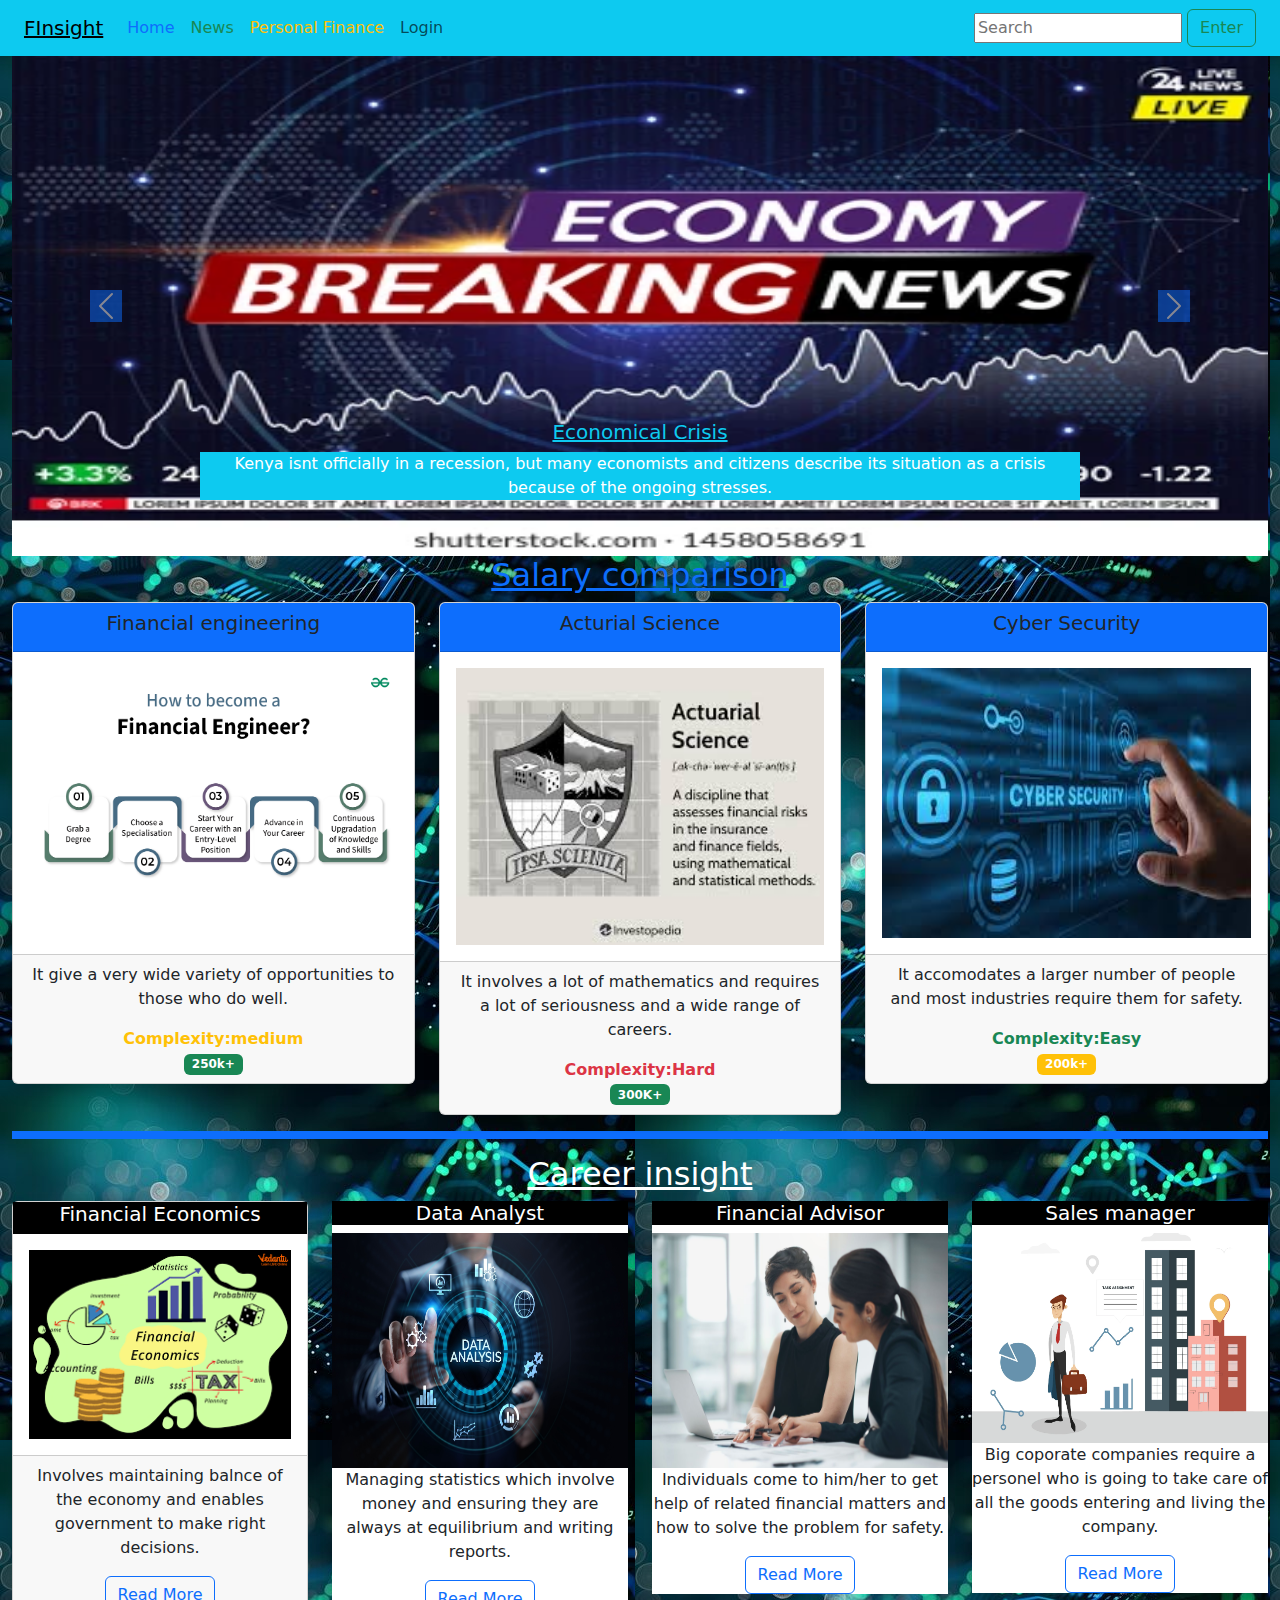
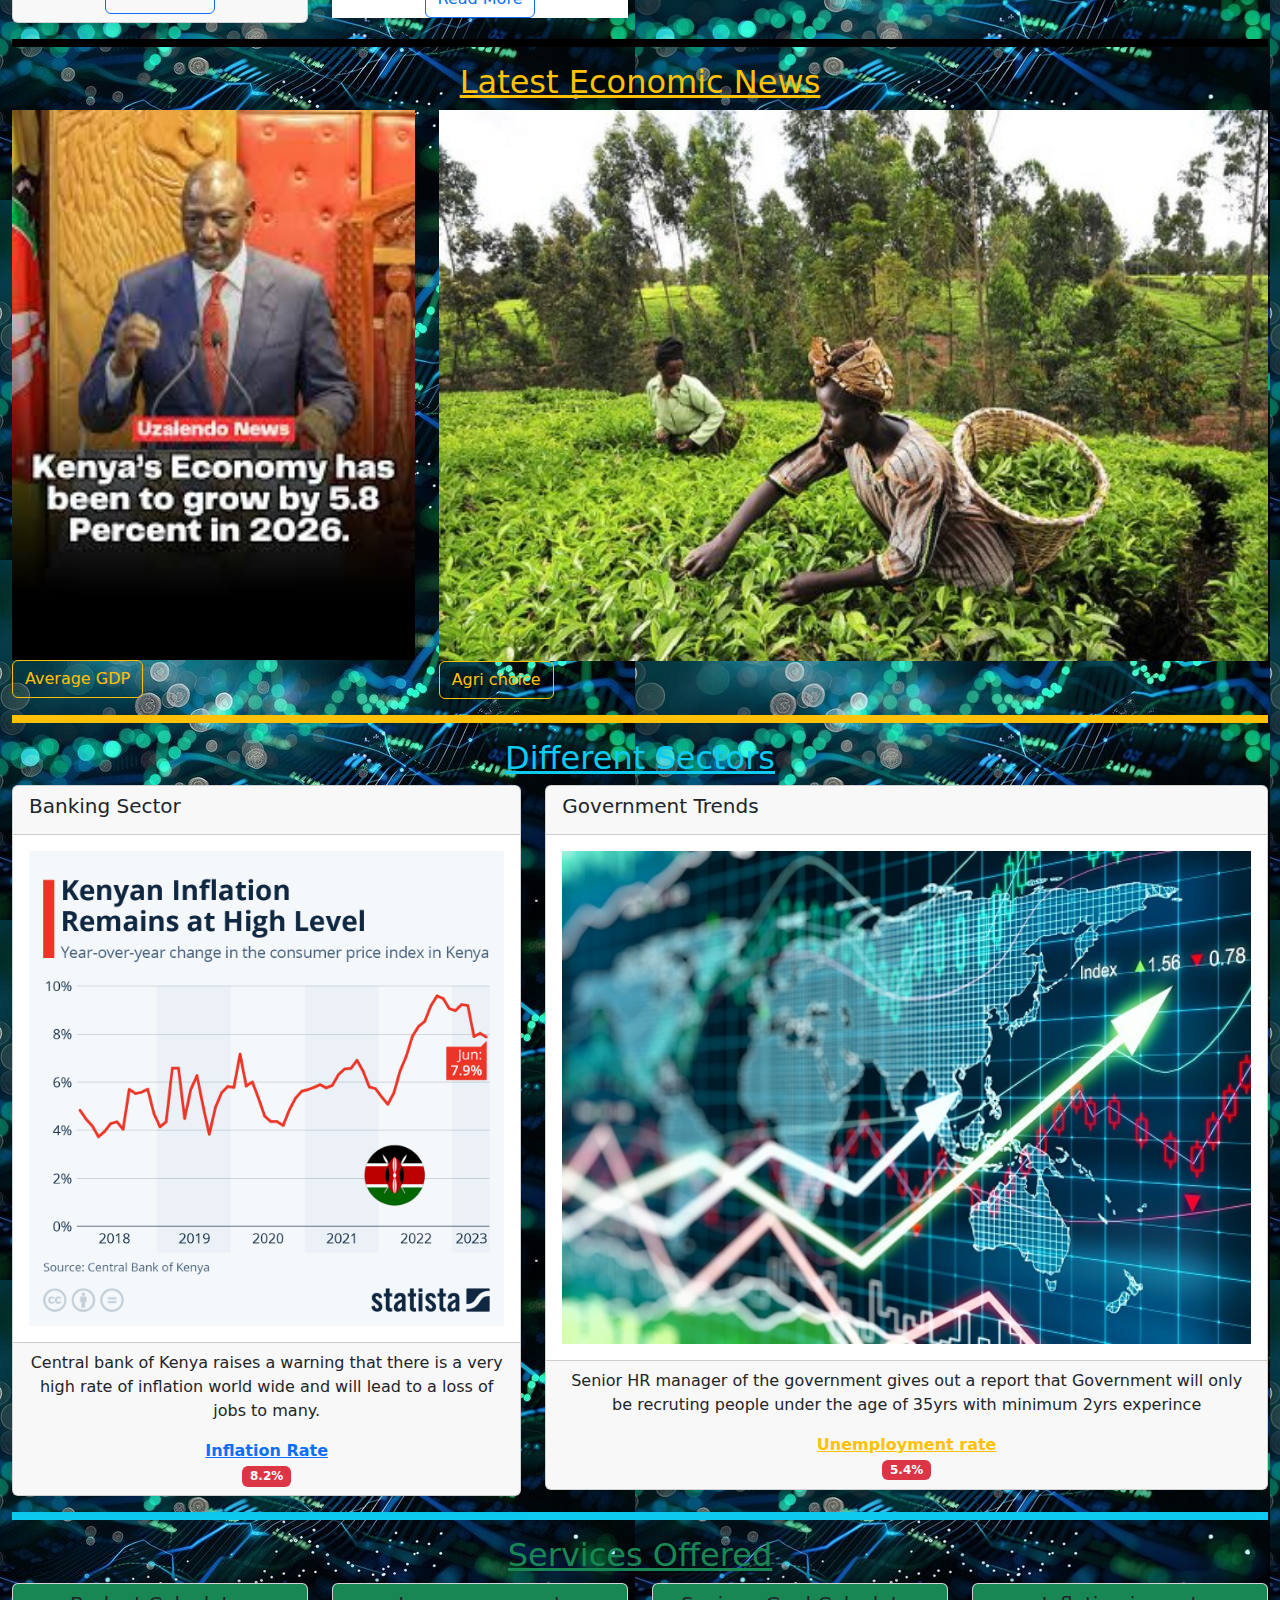
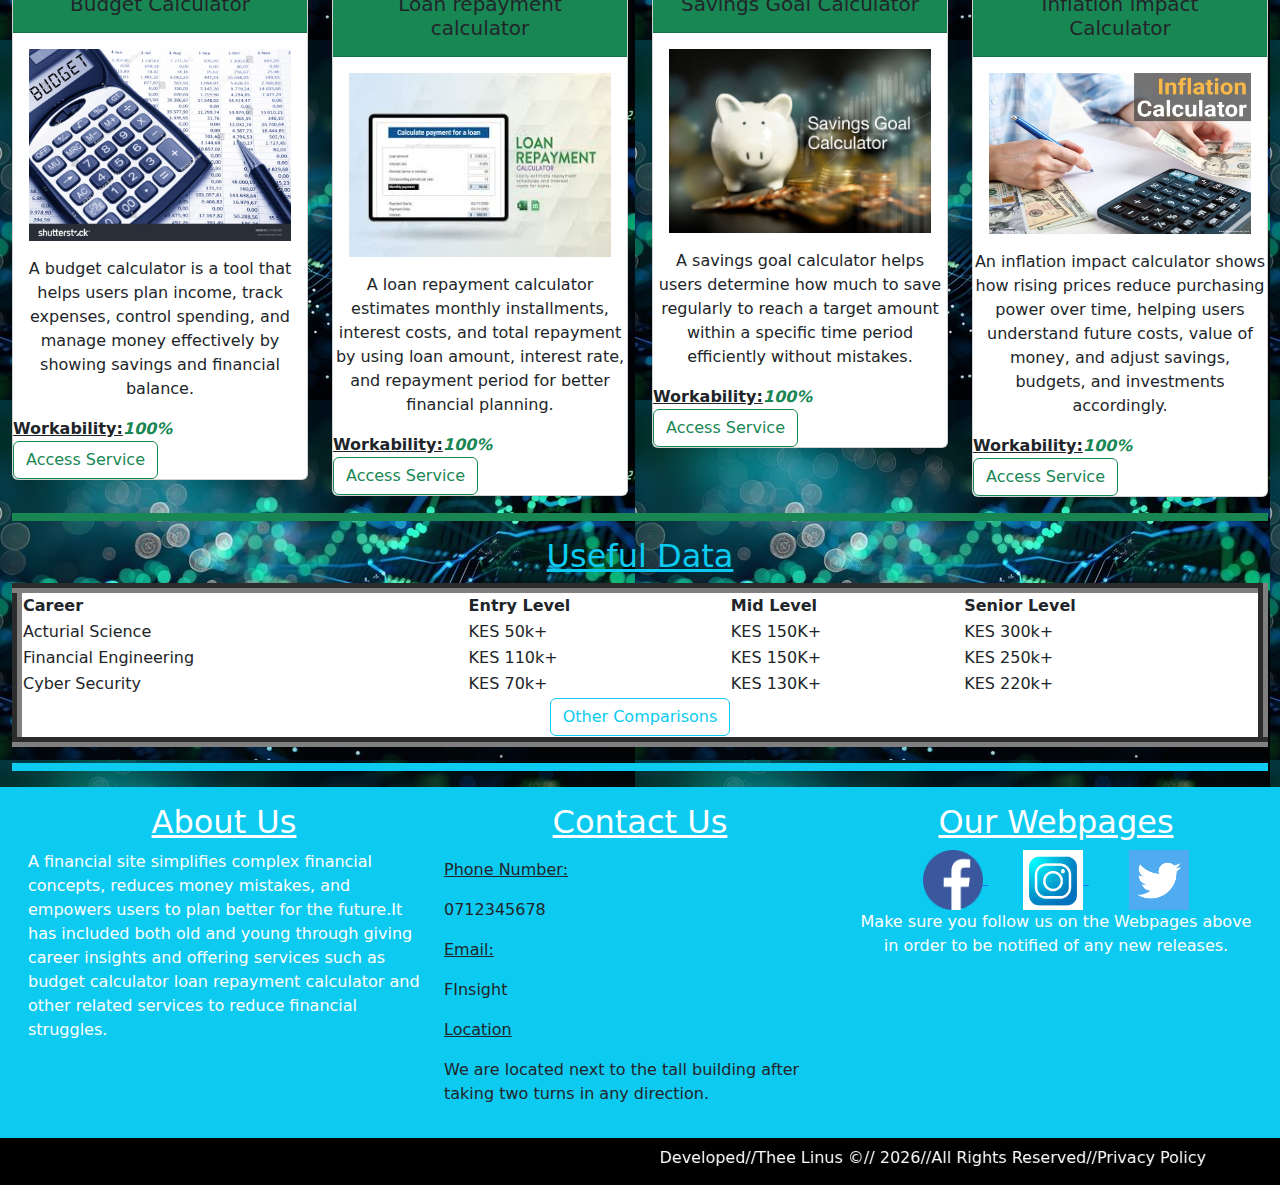
<file: index.html>
<!DOCTYPE html>
<html lang="en">

<head>
    <meta charset="UTF-8">
    <meta name="viewport" content="width=device-width, initial-scale=1.0">
    <title>Document</title>
    <link rel="stylesheet" href="css/bootstrap.css">
    <link rel="stylesheet" href="css/styles.css">
    <script src="js/bootstrap.js"></script>
</head>

<body >
    <div class="container-fluid">

        <!-- Navbar goes here         -->
          <section class="row bg-info">
            <div class="col-md-12">
                <nav class="navbar navbar-expand-lg bg-info">
  <div class="container-fluid">
    <a class="navbar-brand text-decoration-underline" href="#">FInsight</a>
    <button class="navbar-toggler" type="button" data-bs-toggle="collapse" data-bs-target="#navbarTogglerDemo02" aria-controls="navbarTogglerDemo02" aria-expanded="false" aria-label="Toggle navigation">
      <span class="navbar-toggler-icon"></span>
    </button>
    <div class="collapse navbar-collapse" id="navbarTogglerDemo02">
      <ul class="navbar-nav me-auto mb-2 mb-lg-0">
        <li class="nav-item ms-auto">
          <a class="nav-link active link-primary" aria-current="page" href="index.html">Home</a>
        </li>
        <li class="nav-item ms-auto">
          <a class="nav-link link-success" href="other.html">News</a>
        </li>
        <li class="nav-item ms-auto">
          <a class="nav-link link-warning" href="other.html">Personal Finance</a>
        </li>
         <li class="nav-item ms-auto">
          <a class="nav-link" href="login.html">Login</a>
        </li>
        
    </ul>
        <form action="" class="ms-auto">
            <input type="text" placeholder="Search" >
            <input type="submit" value="Enter" class="btn btn-outline-success">
        </form>
    </div>
  </div>
</nav>
            </div>
        </section>
        <!-- carousel goes here -->
        <section class="row">
            <div class="col-md-12">
                <div id="carouselExampleCaptions" class="carousel slide">
  <div class="carousel-indicators">
    <button type="button" data-bs-target="#carouselExampleCaptions" data-bs-slide-to="0" class="active" aria-current="true" aria-label="Slide 1"></button>
    <button type="button" data-bs-target="#carouselExampleCaptions" data-bs-slide-to="1" aria-label="Slide 2"></button>
    <button type="button" data-bs-target="#carouselExampleCaptions" data-bs-slide-to="2" aria-label="Slide 3"></button>
  </div>
  <div class="carousel-inner">
    <div class="carousel-item active">
      <img src="images/main image.webp" class="d-block w-100" alt="Main Image" width="100%" height="500px">
      <div class="carousel-caption d-none d-md-block">
        <h5 class="text-decoration-underline text-info">Economical Crisis</h5>
        <p class="bg-info">Kenya isnt officially in a recession, but many economists and citizens describe its situation as a crisis because of the ongoing stresses.</p>
      </div>
    </div>
    <div class="carousel-item">
      <img src="images/jobless figure.jpg" class="d-block w-100" alt="Jobless figure" height="500px">
      <div class="carousel-caption d-none d-md-block">
        <h5 class="text-warning text-decoration-underline">High Unemployment Rate</h5>
        <p class="bg-warning">Kenyas unemployment rate is high, especially among youth, driven by slow job creation, informality, population growth, and economic pressures.</p>
      </div>
    </div>
    <div class="carousel-item">
      <img src="images/fuel prices.jpg" class="d-block w-100" alt="Fuel Prices" width="100%" height="500px">
      <div class="carousel-caption d-none d-md-block">
        <h5 class="text-danger text-decoration-underline">Fuel Prices Sky Rocket</h5>
        <p class="bg-danger">Kenyas fuel prices remain high, driven by global oil costs, taxes, exchange rate weakness, and government price stabilization policies measures.</p>
      </div>
    </div>
  </div>
  <button class="carousel-control-prev" type="button" data-bs-target="#carouselExampleCaptions" data-bs-slide="prev">
    <span class="carousel-control-prev-icon bg-primary" aria-hidden="true"></span>
    <span class="visually-hidden">Previous</span>
  </button>
  <button class="carousel-control-next" type="button" data-bs-target="#carouselExampleCaptions" data-bs-slide="next">
    <span class="carousel-control-next-icon bg-primary" aria-hidden="true"></span>
    <span class="visually-hidden">Next</span>
  </button>
</div>
            </div>
        </section>

        <!-- section1 -->
        <h2 class="text-center text-primary"><u>Salary comparison</u></h2>
        <section class="row">
            <!-- child1  -->
            <div class="col-md-4">
                <div class="card shadow">
                    <!-- card header  -->
                    <div class="card-header bg-primary">
                        <h5 class="text-center ">Financial engineering</h5>
                    </div>
                    <!-- card body  -->
                    <div class="card-body">
                        <img src="images/Financial Engineering.png" alt="Financial Engineering" width="100%" height="270px">
                    </div>
                    <!-- card footer  -->
                    <div class="card-footer text-center">
                        <p>It give a very wide variety of opportunities to those who do well.</p>
                        <b class="text-warning">Complexity:medium</b> <br>
                        <span class="badge bg-success">250k+</span>
                    </div>
                </div>
            </div>
            <!-- child2 -->
            <div class="col-md-4">
                <div class="card shadow">

                    <!-- Card header  -->
                    <div class="card-header bg-primary">
                        <h5 class="text-center">Acturial Science</h5>
                    </div>
                    <!-- card body  -->
                    <div class="card-body">
                        <img src="images/actuarial science.jpg" alt="Acturial Science" width="100%">
                    </div>
                    <!-- card footer  -->
                    <div class="card-footer text-center">
                        <p>It involves a lot of mathematics and requires a lot of seriousness and a wide range of
                            careers.
                        </p>
                        <b class="text-danger">Complexity:Hard</b> <br>
                        <span class="badge bg-success">300K+</span>
                    </div>
                </div>
            </div>
            <!-- child3 -->
            <div class="col-md-4">
                <div class="card shadow">
                    <!-- card header  -->
                    <div class="card-header bg-primary">
                        <h5 class="text-center">Cyber Security</h5>
                    </div>
                    <!-- card body  -->
                    <div class="card-body">
                        <img src="images/cyber security.jpg" alt="Cyber Security" width="100%" height="270px">
                    </div>
                    <!-- card footer  -->
                    <div class="card-footer text-center">
                        <p>It accomodates a larger number of people and most industries require them for safety.</p>
                        <b class="text-success">Complexity:Easy</b> <br>
                        <span class="badge bg-warning">200k+</span>
                    </div>
                </div>

            </div>
        </section>
        <hr class="border border-primary border-4 opacity-100">
        <!-- end of section1 -->
        <!-- section2 -->

        <h2 class="text-center text-white"><u>Career insight</u></h2>
        <section class="row">
            <!-- child1 -->
             <div class="col-md-3">
                <div class="card shadow">

                    <!-- card header  -->
                    <div class="class-header bg-black">
                        <h5 class="text-center text-white">Financial Economics</h5>
                    </div>
                    <!-- card body  -->
                    <div class="card-body">
                        <img src="images/financial economics.png" alt="financial economics" width="100%">
                    </div>
                    <!-- card footer  -->
                    <div class="card-footer text-center">
                        <p>Involves maintaining balnce of the economy and enables government to make right decisions.</p>
                        <input type="submit" value="Read More" class="btn btn-outline-primary">
                    </div>
                </div>
             </div>
             <!-- child2 -->
               <div class="col-md-3">
                <div class="Card shadow bg-white">
                    <!-- card header  -->
                     <div class="card-header bg-black">
                        <h5 class="text-white text-center">Data Analyst</h5>
                     </div>
                     <!-- card body  -->
                     <div class="card-body">
                        <img src="images/data analyst.jpeg" alt="Data science" width="100%" height="235px">
                     </div>
                     <!-- card footer  -->
                      <div class="card-footer text-center">
                        <p>Managing statistics which involve money and ensuring they are always at equilibrium and writing reports.</p>
                       <input type="submit" value="Read More" class="btn btn-outline-primary">
                      </div>

                </div>
               </div>
              <!-- child3  -->
                <div class="col-md-3">
                <div class="Card shadow bg-white">
                    <!-- card header  -->
                     <div class="card-header bg-black">
                        <h5 class="text-white text-center">Financial Advisor</h5>
                     </div>
                     <!-- card body  -->
                     <div class="card-body">
                        <img src="images/financial advisor.jpg" alt="Data science" width="100%" height="235px">
                     </div>
                     <!-- card footer  -->
                      <div class="card-footer text-center">
                        <p>Individuals come to him/her to get help of related financial matters and how to solve the problem for safety.</p>
                       <input type="submit" value="Read More" class="btn btn-outline-primary">
                      </div>

                </div>
               </div>
               <!-- child4 -->
                 <div class="col-md-3">
                <div class="Card shadow bg-white">
                    <!-- card header  -->
                     <div class="card-header bg-black">
                        <h5 class="text-white text-center">Sales manager</h5>
                     </div>
                     <!-- card body  -->
                     <div class="card-body">
                        <img src="images/sales manager.webp" alt="Data science" width="100%" height="210px">
                     </div>
                     <!-- card footer  -->
                      <div class="card-footer text-center">
                        <p>Big coporate companies require a personel who is going to take care of all the goods entering and living the company.</p>
                       <input type="submit" value="Read More" class="btn btn-outline-primary">
                      </div>

                </div>
               </div>
        </section>
        <hr  class="border border-black border-4 opacity-100">  
    <!-- end of section2 -->
     <!-- setion 3 -->
      <h2 class="text-center text-warning"><u>Latest Economic News</u></h2>
      <section class="row">
        <!-- child1 -->
         <div class="col-md-4">
            <img src="images/latest economic news.jpg" alt="read more1" width="100%" height="550px">
            <input type="submit" value="Average GDP" class=" btn btn-outline-warning">
         </div>
         <!-- child2 -->
          <div class="col-md-8">
            <img src="images/read more2.jpg" alt="read more2" width="100%">
            <input type="submit" value="Agri choice" class="btn btn-outline-warning">
          </div>
      </section>   <hr  class="border border-warning border-4 opacity-100">
      <!-- end of section3 -->
       <!-- section4 -->
        <h2 class="text-center text-info "><u>Different Sectors</u></h2>
        <section class="row">
            <!-- child1 -->
             <div class="col-md-5">
                <div class="card shadow">
                    <!-- card head  -->
                     <div class="card-header">
                        <h5>Banking Sector</h5>
                     </div>
                     <!-- card body  -->
                      <div class="card-body">
                        <img src="images/inflation rate.jpeg" alt="Banking" width="100%">
                      </div>
                      <!-- card footer  -->
                       <div class="card-footer text-center">
                        <p>Central bank of Kenya raises a warning that there is a very high rate of inflation world wide and will lead to a loss of jobs to many.</p>
                        <b class="text-primary"><u>Inflation Rate</u></b> <br>
                        <span class="badge bg-danger">8.2%</span>
                       </div>
                </div>
             </div>
             <!-- child2 -->
              <div class="col-md-7">
                <div class="card shadow">

                    <!-- card header  -->
                    <div class="card-header">
                        <h5>Government Trends</h5>
                    </div>
                    <!-- card body  -->
                    <div class="card-body">
                        <img src="images/GDP growth.jpg" alt="GDP" width="100%" height="493px">
                    </div>
                    <!-- card footer  -->
                     <div class="card-footer text-center">
                        <p>Senior HR manager of the government gives out a report that Government will only be recruting people under the age of 35yrs with minimum 2yrs experince</p>
                        <b class="text-warning"><u>Unemployment rate</u></b> <br>
                        <span class="badge bg-danger">5.4%</span>
                     </div>
                </div>
              </div>
        </section>  
        <hr  class="border border-info border-4 opacity-100">
        <!-- end of section4 -->

        <!-- section5 remember to place anchor tag -->
         <h2 class="text-center text-success"><u>Services Offered</u></h2>
         <section class="row">
            <!-- child1 -->
             <div class="col-md-3">
                <div class="card shadow">
                    <!-- card header  -->
                     <div class="card-header bg-success">
                        <h5 class="text-center">Budget Calculator</h5>
                     </div>
                     <!-- card body  -->
                      <div class="card-body">
                        <img src="images/budget calculator.jpg" alt="Budget Calculator" width="100%">
                      </div>
                      <!-- card footer  -->
                       <div class="card-footertext-center">
                        <p class="text-center">A budget calculator is a tool that helps users plan income, track expenses, control spending, and manage money effectively by showing savings and financial balance.</p>
                        <b><u>Workability:</u><i class="text-success">100%</i> </b> <br>
                        <input type="submit" value="Access Service" class="btn btn-outline-success">
                       </div>
                </div>
             </div>
             <!-- child2 -->
              <div class="col-md-3">
                 <div class="card shadow">
                    <!-- card header  -->
                     <div class="card-header bg-success">
                        <h5 class="text-center">Loan repayment calculator</h5>
                     </div>
                     <!-- card body  -->
                      <div class="card-body">
                        <img src="images/Loan repayment.jpg" alt="Loan repaymnet Calculator" width="100%" height="184px">
                      </div>
                      <!-- card footer  -->
                       <div class="card-footertext-center">
                        <p class="text-center">A loan repayment calculator estimates monthly installments, interest costs, and total repayment by using loan amount, interest rate, and repayment period for better financial planning.</p>
                        <b><u>Workability:</u><i class="text-success">100%</i> </b> <br>
                        <input type="submit" value="Access Service" class="btn btn-outline-success">
                       </div>
                </div>
              </div>
              <!-- child3 -->
               <div class="col-md-3">
                 <div class="card shadow">
                    <!-- card header  -->
                     <div class="card-header bg-success">
                        <h5 class="text-center">Savings Goal Calculator</h5>
                     </div>
                     <!-- card body  -->
                      <div class="card-body">
                        <img src="images/savingsgoalcalculator.jpg" alt="Savings Goal Calculator" width="100%" height="184px">
                      </div>
                      <!-- card footer  -->
                       <div class="card-footertext-center">
                        <p class="text-center">A savings goal calculator helps users determine how much to save regularly to reach a target amount within a specific time period efficiently without mistakes.</p>
                        <b><u>Workability:</u><i class="text-success">100%</i> </b> <br>
                        <input type="submit" value="Access Service" class="btn btn-outline-success">
                       </div>
                </div>
               </div>
               <!-- child4 -->
                <div class="col-md-3">
                    <div class="card shadow">
                    <!-- card header  -->
                     <div class="card-header bg-success">
                        <h5 class="text-center">Inflation impact Calculator</h5>
                     </div>
                     <!-- card body  -->
                      <div class="card-body">
                        <img src="images/infaltion impact calculator.jpg" alt="Inflation Impact Calculator" width="100%" height="161px">
                      </div>
                      <!-- card footer  -->
                       <div class="card-footertext-center">
                        <p class="text-center">An inflation impact calculator shows how rising prices reduce purchasing power over time, helping users understand future costs, value of money, and adjust savings, budgets, and investments accordingly.</p>
                        <b><u>Workability:</u><i class="text-success">100%</i> </b> <br>
                        <input type="submit" value="Access Service" class="btn btn-outline-success">
                       </div>
                </div>
                </div>
         </section> 
         <hr class="border border-success border-4 opacity-100">
         <!-- end of section5 -->  

         <!-- section6 -->
          <h2 class="text-decoration-underline text-center text-info">Useful Data</h2>
         <section class="row">
          <div class="col-md-12">
            <table border="10" width="100%" class="bg-white">
              <tr>
                <th>Career</th>
                <th>Entry Level</th>
                <th>Mid Level</th>
                <th>Senior Level</th>
              </tr>
              <tr>
                <td>Acturial Science</td>
                <td>KES 50k+</td>
                <td>KES 150K+</td>
                <td>KES 300k+</td>
              </tr>
               <tr>
                <td>Financial Engineering</td>
                <td>KES 110k+</td>
                <td>KES 150K+</td>
                <td>KES 250k+</td>
              </tr>
               <tr>
                <td>Cyber Security</td>
                <td>KES 70k+</td>
                <td>KES 130K+</td>
                <td>KES 220k+</td>
              </tr>
              <tr>
                <td colspan="4" class="text-center">
                <input type="submit" value="Other Comparisons" class="btn btn-outline-info"></tr>
              </td>
            </table>
          </div>
         </section>
        <hr  class="border border-info border-4 opacity-100">
         <!-- end of section6 --> 

          <!-- footer section  -->
            <section class="row bg-info p-3" >
            <!-- child1  -->
            <div class="col-md-4">
                <h2 class="text-center text-white text-decoration-underline">About Us</h2>
                <p class="text-white">A financial site simplifies complex financial concepts, reduces money mistakes, and empowers users to plan better for the future.It has included both old and young through giving career insights and offering services such as budget calculator loan repayment calculator and other related services to reduce financial struggles.</p>
            </div>
            <!-- child2  -->
            <div class="col-md-4">
                <h2 class="text-center text-white text-decoration-underline">Contact Us</h2>
                <p><p class="text-decoration-underline">Phone Number:</p>0712345678</p>  
                <p><p  class="text-decoration-underline">Email:</p>FInsight</p>
                <p  class="text-decoration-underline">Location <p>We are located next to the tall building after taking two turns in any direction.</p></p>  
                   
            
            </div>
            <!-- child3 -->
            <div class="col-md-4 text-center">
                <h2 class="text-center text-white text-decoration-underline">Our Webpages</h2>
                <a href="https://facebook.com">
                    <img src="images/fb.png" alt="facebook" width="60px">
                </a> &nbsp;&nbsp;&nbsp;&nbsp;&nbsp;&nbsp;
                <a href="https://instagram.com">
                    <img src="images/instagram.webp" alt="instagram" width="60px">
                </a>&nbsp;&nbsp;&nbsp;&nbsp;&nbsp;&nbsp;&nbsp;
                <a href="https://x.com">
                    <img src="images/twitter.png" alt="twitter" width="60px">
                </a>
                <p class="text-white">Make sure you follow us on the Webpages above in order to be notified of any new
                    releases.</p>
            </div>
        </section>
        <!-- end of footer section  -->
    </div>
    <footer class="bg-black text-center p-2">
        <marquee behavior="alternate" direction="left">
            <b class="text-white fw-normal fs-6">Developed//Thee Linus &COPY;// 2026//All Rights Reserved//Privacy Policy</b>
        </marquee>
    </footer>














































    </div>
</body>

</html>
</file>
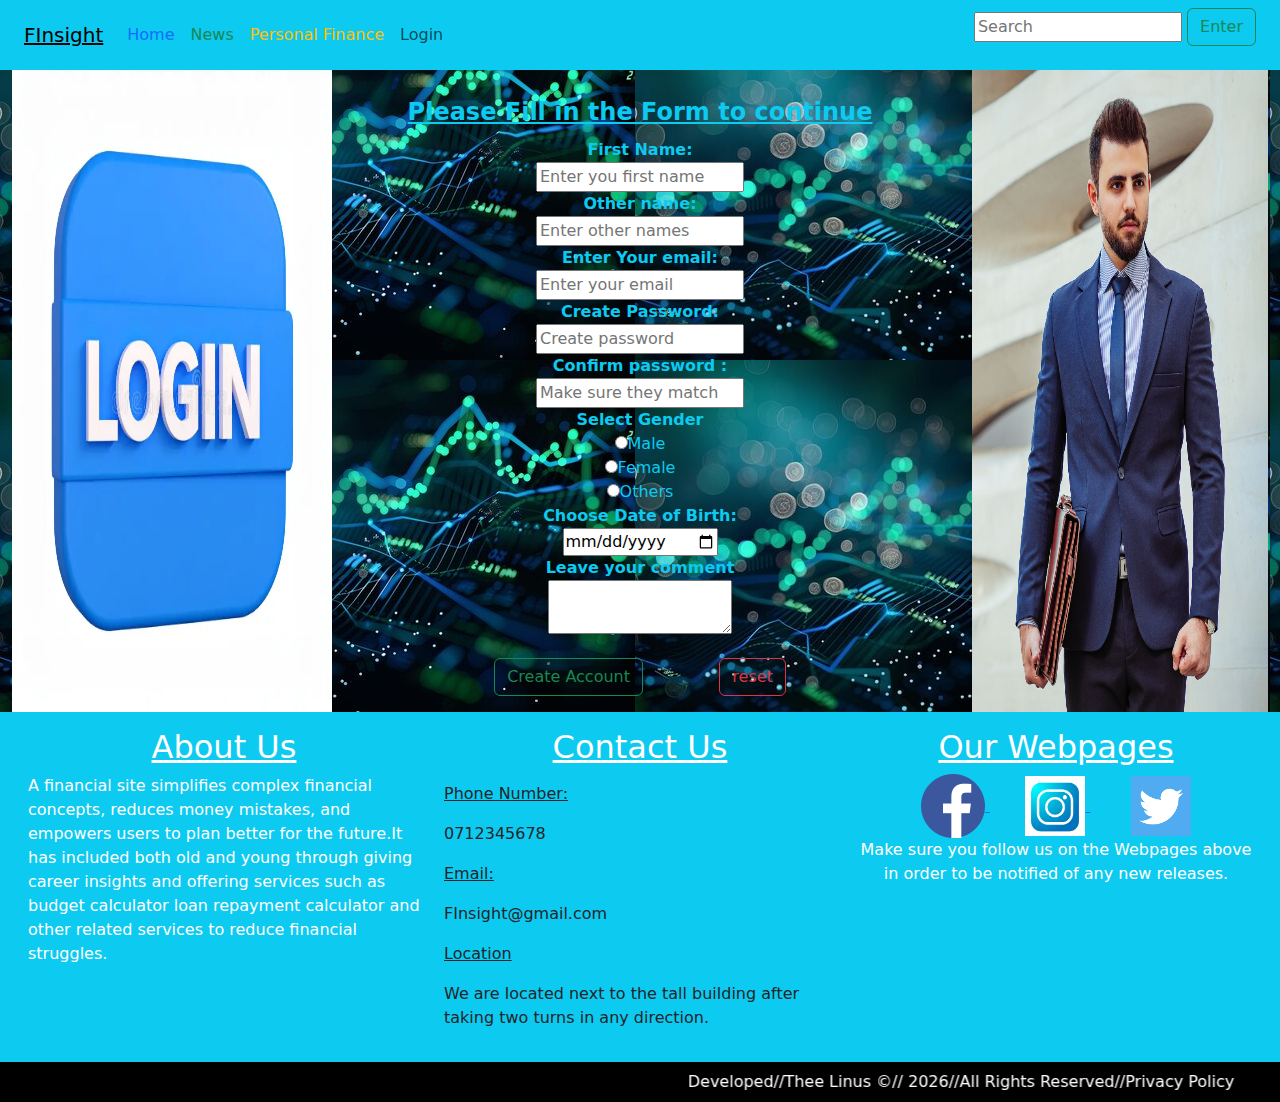
<file: login.html>
<html lang="en">

<head>
    <meta charset="UTF-8">
    <meta name="viewport" content="width=device-width, initial-scale=1.0">
    <title>Document</title>
    <link rel="stylesheet" href="css/bootstrap.css">
    <script src="js/bootstrap.js"></script>
    <link rel="stylesheet" href="css/styles.css">
</head>

<body class="bg-info">
    <div class="container-fluid">

        <!-- Navbar goes hear -->
        <section class="row bg-info">
            <div class="col-md-12">
                <nav class="navbar navbar-expand-lg bg-info">
                    <div class="container-fluid">
                        <a class="navbar-brand text-decoration-underline" href="index.html">FInsight</a>
                        <button class="navbar-toggler" type="button" data-bs-toggle="collapse"
                            data-bs-target="#navbarTogglerDemo02" aria-controls="navbarTogglerDemo02"
                            aria-expanded="false" aria-label="Toggle navigation">
                            <span class="navbar-toggler-icon"></span>
                        </button>
                        <div class="collapse navbar-collapse" id="navbarTogglerDemo02">
                            <ul class="navbar-nav me-auto mb-2 mb-lg-0">
                                <li class="nav-item ms-auto">
                                    <a class="nav-link active link-primary" aria-current="page"
                                        href="index.html">Home</a>
                                </li>
                                <li class="nav-item ms-auto">
                                    <a class="nav-link link-success" href="other.html">News</a>
                                </li>
                                <li class="nav-item ms-auto">
                                    <a class="nav-link link-warning" href="other.html">Personal Finance</a>
                                </li>
                                <li class="nav-item ms-auto">
                                    <a class="nav-link" href="">Login</a>
                                </li>

                            </ul>
                            <form action="" class="ms-auto">
                                <input type="text" placeholder="Search">
                                <input type="submit" value="Enter" class="btn btn-outline-success">
                            </form>
                        </div>
                    </div>
                </nav>
            </div>
        </section>


        <!-- login section  -->
        <section class="row">
            <div class="col-md-3">
                <img src="images/login.webp" alt="hi" width="108%" height="100%">
            </div>
            <div class="col-md-6 text-center">
                <form action="">
                    <fieldset class="text-info"> <br>
                        <legend class="text-decoration-underline fs-7 fw-semibold">Please Fill in the Form to continue
                        </legend>
                        <b class="">First Name:</b> <br>
                        <input type="text" placeholder="Enter you first name"> <br>
                        <b class="">Other name:</b> <br>
                        <input type="text" placeholder="Enter other names"> <br>
                        <b>Enter Your email:</b> <br>
                        <input type="email" placeholder="Enter your email"> <br>
                        <b>Create Password:</b> <br>
                        <input type="password" placeholder="Create password"> <br>
                        <b>Confirm password :</b> <br>
                        <input type="password" placeholder="Make sure they match"> <br>
                        <b>Select Gender</b> <br>
                        <input type="radio" name="gender">Male <br>
                        <input type="radio" name="gender">Female <br>
                        <input type="radio" name="gender">Others <br>
                        <label for="date"><b>Choose Date of Birth:</b></label> <br>
                        <input type="date"> <br>
                        <label for=""><b>Leave your comment</b></label> <br>
                        <textarea name="" id=""></textarea> <br> <br>
                        <input type="submit" value="Create Account" class="btn btn-outline-success">  &nbsp;&nbsp;&nbsp;&nbsp;&nbsp;&nbsp;&nbsp;&nbsp;&nbsp;&nbsp;&nbsp;&nbsp;&nbsp;
                        <input type="reset" value="reset" class="btn btn-outline-danger">

                    </fieldset>
                </form>
            </div>
            <div class="col-md-3">
                <img src="images/practise1.avif" alt="hi" width="100%" height="100%">
            </div>
        </section>


        <!-- footer section  -->
        <section class="row bg-info p-3">
            <!-- child1  -->
            <div class="col-md-4">
                <h2 class="text-center text-white text-decoration-underline">About Us</h2>
                <p class="text-white">A financial site simplifies complex financial concepts, reduces money mistakes,
                    and empowers users to plan better for the future.It has included both old and young through giving
                    career insights and offering services such as budget calculator loan repayment calculator and other
                    related services to reduce financial struggles.</p>
            </div>
            <!-- child2  -->
            <div class="col-md-4">
                <h2 class="text-center text-white text-decoration-underline">Contact Us</h2>
                <p>
                <p class="text-decoration-underline">Phone Number:</p>0712345678</p>
                <p>
                <p class="text-decoration-underline">Email:</p>FInsight@gmail.com</p>
                <p class="text-decoration-underline">Location
                <p>We are located next to the tall building after taking two turns in any direction.</p>
                </p>


            </div>
            <!-- child3 -->
            <div class="col-md-4 text-center">
                <h2 class="text-center text-white text-decoration-underline">Our Webpages</h2>
                <a href="https://facebook.com">
                    <img src="images/fb.png" alt="facebook">
                </a> &nbsp;&nbsp;&nbsp;&nbsp;&nbsp;&nbsp;
                <a href="https://instagram.com">
                    <img src="images/instagram.webp" alt="instagram" width="60px">
                </a>&nbsp;&nbsp;&nbsp;&nbsp;&nbsp;&nbsp;&nbsp;
                <a href="https://x.com">
                    <img src="images/twitter.png" alt="twitter" width="60px">
                </a>
                <p class="text-white">Make sure you follow us on the Webpages above in order to be notified of any new
                    releases.</p>
            </div>
        </section>
        <!-- end of footer section  -->
    </div>
    <footer class="bg-black text-center p-2">
        <marquee behavior="alternate" direction="left">
            <b class="text-white fw-normal fs-6">Developed//Thee Linus &COPY;// 2026//All Rights Reserved//Privacy
                Policy</b>
        </marquee>
    </footer>
    </div>

</body>

</html>
</file>
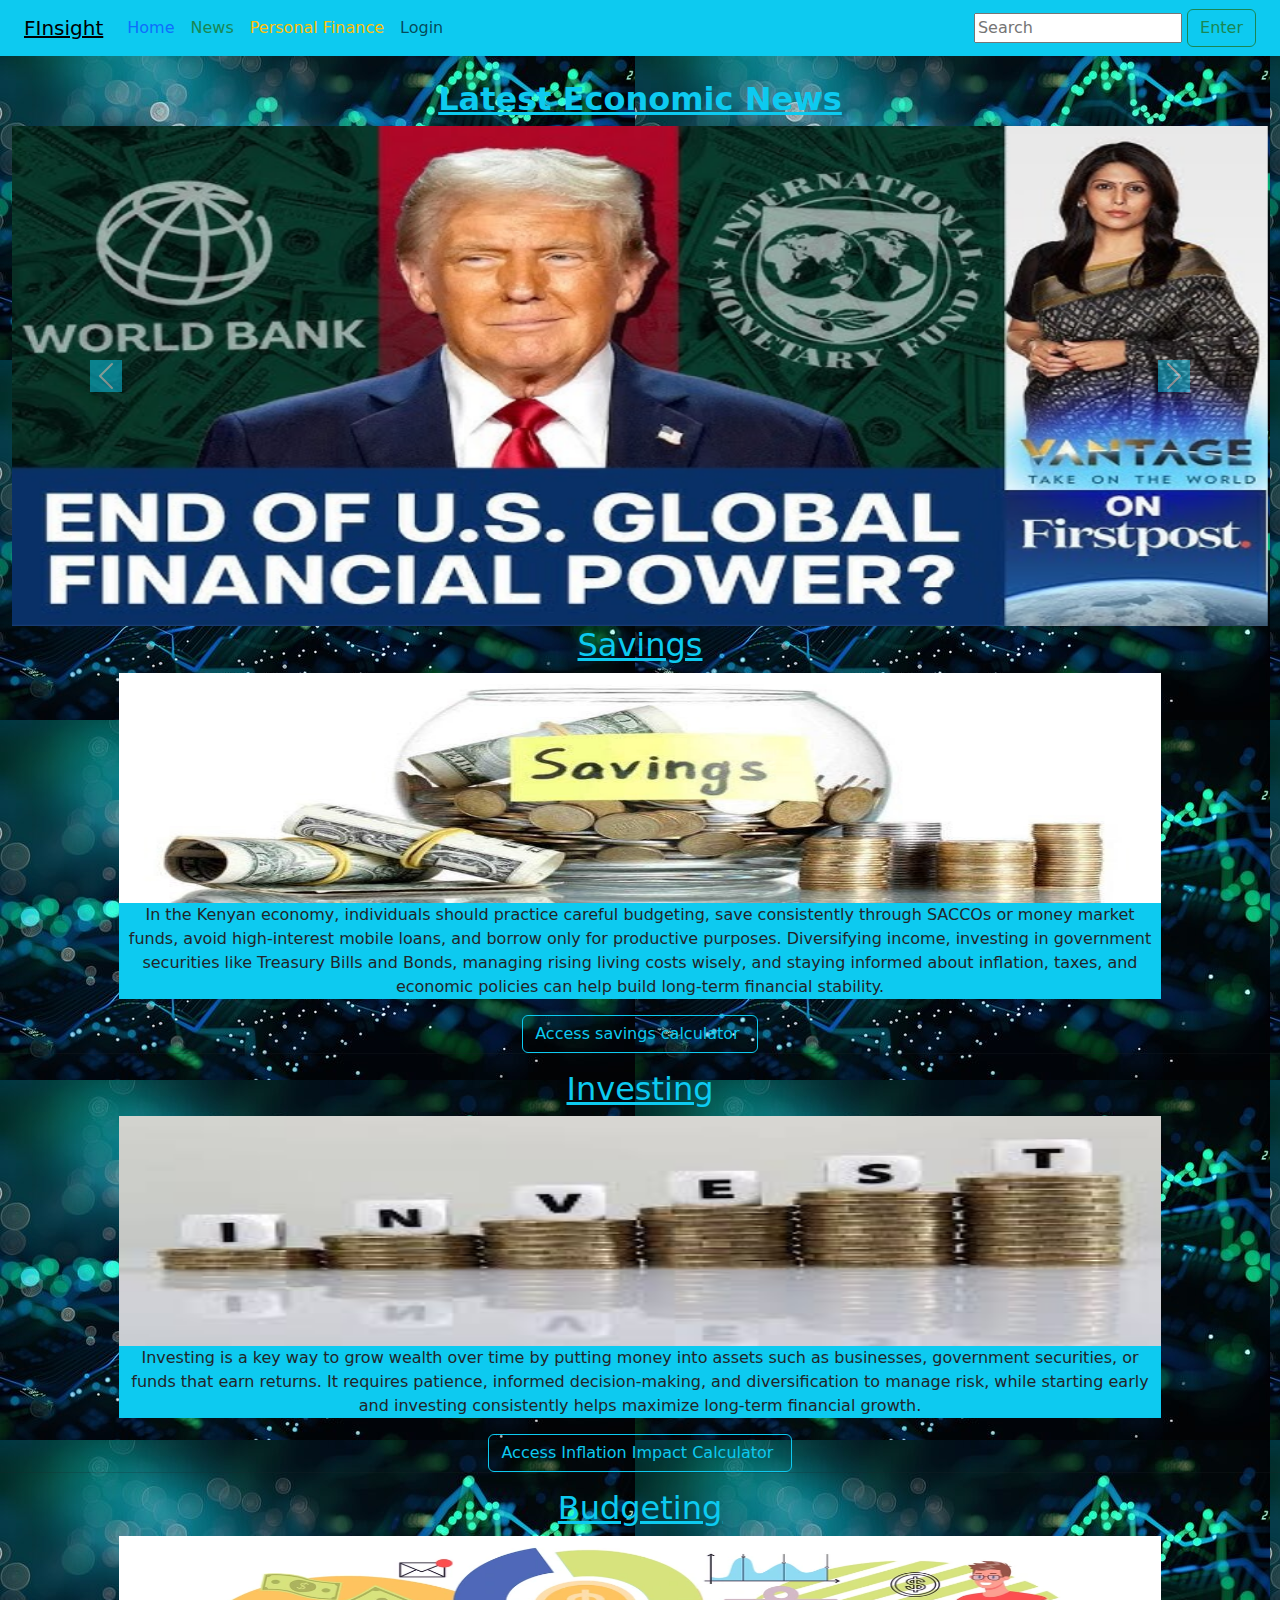
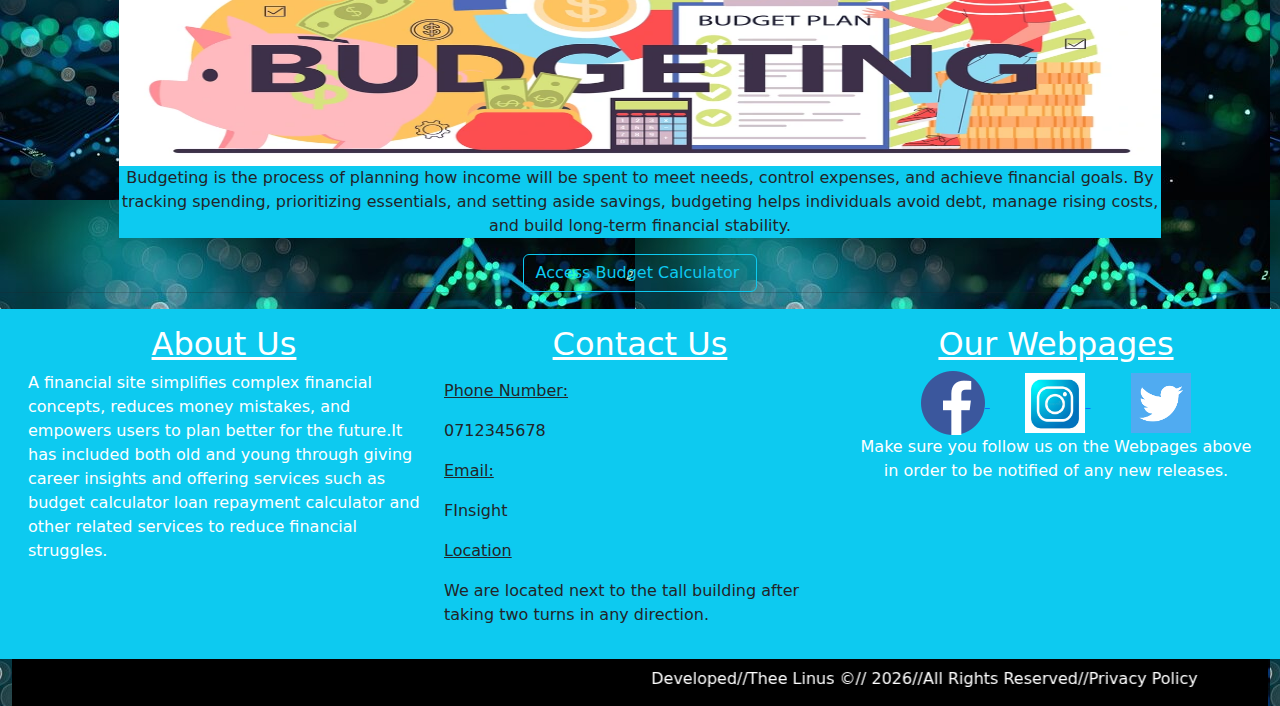
<file: other.html>
<!DOCTYPE html>
<html lang="en">
<head>
    <meta charset="UTF-8">
    <meta name="viewport" content="width=device-width, initial-scale=1.0">
    <title>Document</title>
    <link rel="stylesheet" href="css/bootstrap.css">
    <script src="js/bootstrap.js"></script>
    <link rel="stylesheet" href="css/styles.css">
</head>
<body>
    <div class="container-fluid">
        <!-- navbar goes here  -->
          <section class="row bg-info">
            <div class="col-md-12">
                <nav class="navbar navbar-expand-lg bg-info">
  <div class="container-fluid">
    <a class="navbar-brand text-decoration-underline" href="index.html">FInsight</a>
    <button class="navbar-toggler" type="button" data-bs-toggle="collapse" data-bs-target="#navbarTogglerDemo02" aria-controls="navbarTogglerDemo02" aria-expanded="false" aria-label="Toggle navigation">
      <span class="navbar-toggler-icon"></span>
    </button>
    <div class="collapse navbar-collapse" id="navbarTogglerDemo02">
      <ul class="navbar-nav me-auto mb-2 mb-lg-0">
        <li class="nav-item ms-auto">
          <a class="nav-link active link-primary" aria-current="page" href="index.html">Home</a>
        </li>
        <li class="nav-item ms-auto">
          <a class="nav-link link-success" href="other.html">News</a>
        </li>
        <li class="nav-item ms-auto">
          <a class="nav-link link-warning" href="other.html">Personal Finance</a>
        </li>
         <li class="nav-item ms-auto">
          <a class="nav-link" href="login.html">Login</a>
        </li>
        
    </ul>
        <form action="" class="ms-auto">
            <input type="text" placeholder="Search" >
            <input type="submit" value="Enter" class="btn btn-outline-success">
        </form>
    </div>
  </div>
</nav>
            </div>
        </section> <br>
        <h2 class="text-center text-decoration-underline text-info fw-bold">Latest Economic News</h2>
        <!-- carousel goes here  -->
         <section class="row">
            <div class="col-md-12">
                <!-- a division containing carousel content -->
                <div class="carousel slide"  id="mycarousel" data-bs-ride="carousel">
                    <!-- division containing images  -->
                    <div class="carousel-inner">
                        <!-- div with image 1 -->
                        <div class="carousel-item">
                            <img src="images/Main image.webp" alt="slide1" width="100%" height="500px">
                        </div>
                        <!-- div with image2 -->
                        <div class="carousel-item">
                            <img src="images/main two.jpg" alt="slide2" width="100%" height="500px">
                        </div>
                        <!-- div with image3 -->
                        <div class="carousel-item">
                            <img src="images/main2.webp" alt="slide3" width="100%" height="500px">
                        </div>
                        <!-- div with image4 -->
                        <div class="carousel-item active">
                            <img src="images/main3.jpg" alt="slide4" width="100%" height="500px">
                        </div>
                    </div>
                    <!-- previous control -->
                    <a href="#mycarousel" class="carousel-control-prev" data-bs-slide="prev">
                        <span class="carousel-control-prev-icon bg-info"></span>
                    </a>
                    <!-- next control  -->
                    <a href="#mycarousel" class="carousel-control-next" data-bs-slide="next">
                        <span class="carousel-control-next-icon bg-info"></span>
                    </a>
                </div>
            </div>
        </section>





        <!-- Section 1 -->
         <section class="row">
           <h2 class="text-center text-decoration-underline text-info">Savings</h2>
          <div class="col-md-1"></div>
           <div class="col-md-10 text-center"><img src="images/savings.jpg" alt="" height="230px" width="100%">
            <p class="bg-info">In the Kenyan economy, individuals should practice careful budgeting, save consistently through SACCOs or money market funds, avoid high-interest mobile loans, and borrow only for productive purposes. Diversifying income, investing in government securities like Treasury Bills and Bonds, managing rising living costs wisely, and staying informed about inflation, taxes, and economic policies can help build long-term financial stability.</p>
            <input type="submit" class="btn btn-outline-info" value="Access savings calculator ">
          </div> <hr>
          </section>

          <!-- section2 -->
           <section class="row"> 

             <h2 class="text-center text-decoration-underline text-info">Investing</h2>
             <div class="col-md-1"></div>
             <div class="col-md-10 text-center"><img src="images/investing.jpg" alt="" height="230px" width="100%">
              <p class="bg-info">Investing is a key way to grow wealth over time by putting money into assets such as businesses, government securities, or funds that earn returns. It requires patience, informed decision-making, and diversification to manage risk, while starting early and investing consistently helps maximize long-term financial growth.</p>
              <input type="submit" class="btn btn-outline-info" value="Access Inflation Impact Calculator ">
            </div> <hr>
          </section>

          <!-- section3 -->
           <section class="row"> 

             <h2 class="text-center text-decoration-underline text-info">Budgeting</h2>
             <div class="col-md-1"></div>
             <div class="col-md-10 text-center"><img src="images/budgeting.png" alt="" height="230px" width="100%">
              <p class="bg-info">Budgeting is the process of planning how income will be spent to meet needs, control expenses, and achieve financial goals. By tracking spending, prioritizing essentials, and setting aside savings, budgeting helps individuals avoid debt, manage rising costs, and build long-term financial stability.</p>
              <input type="submit" class="btn btn-outline-info" value="Access Budget Calculator ">
            </div> <hr>
          </section>

            <!-- footer section  -->
            <section class="row bg-info p-3">
            <!-- child1  -->
            <div class="col-md-4">
                <h2 class="text-center text-white text-decoration-underline">About Us</h2>
                <p class="text-white">A financial site simplifies complex financial concepts, reduces money mistakes, and empowers users to plan better for the future.It has included both old and young through giving career insights and offering services such as budget calculator loan repayment calculator and other related services to reduce financial struggles.</p>
            </div>
            <!-- child2  -->
            <div class="col-md-4">
                <h2 class="text-center text-white text-decoration-underline">Contact Us</h2>
                <p><p class="text-decoration-underline">Phone Number:</p>0712345678</p>  
                <p><p  class="text-decoration-underline">Email:</p>FInsight</p>
                <p  class="text-decoration-underline">Location <p>We are located next to the tall building after taking two turns in any direction.</p></p>  
                   
            
            </div>
            <!-- child3 -->
            <div class="col-md-4 text-center">
                <h2 class="text-center text-white text-decoration-underline">Our Webpages</h2>
                <a href="https://facebook.com">
                    <img src="images/fb.png" alt="facebook">
                </a> &nbsp;&nbsp;&nbsp;&nbsp;&nbsp;&nbsp;
                <a href="https://instagram.com">
                    <img src="images/instagram.webp" alt="instagram" width="60px">
                </a>&nbsp;&nbsp;&nbsp;&nbsp;&nbsp;&nbsp;&nbsp;
                <a href="https://x.com">
                    <img src="images/twitter.png" alt="twitter" width="60px">
                </a>
                <p class="text-white">Make sure you follow us on the Webpages above in order to be notified of any new
                    releases.</p>
            </div>
        </section>
        <!-- end of footer section  -->
        <footer class="bg-black text-center p-2">
          <marquee behavior="alternate" direction="left">
            <b class="text-white fw-normal fs-6">Developed//Thee Linus &COPY;// 2026//All Rights Reserved//Privacy Policy</b>
          </marquee>
        </footer>
      </div>
           
          

        












    
</body>
</html>
</file>
<file: css/styles.css>
body{
    background-image: url("../images/background.jpg");
}
</file>
